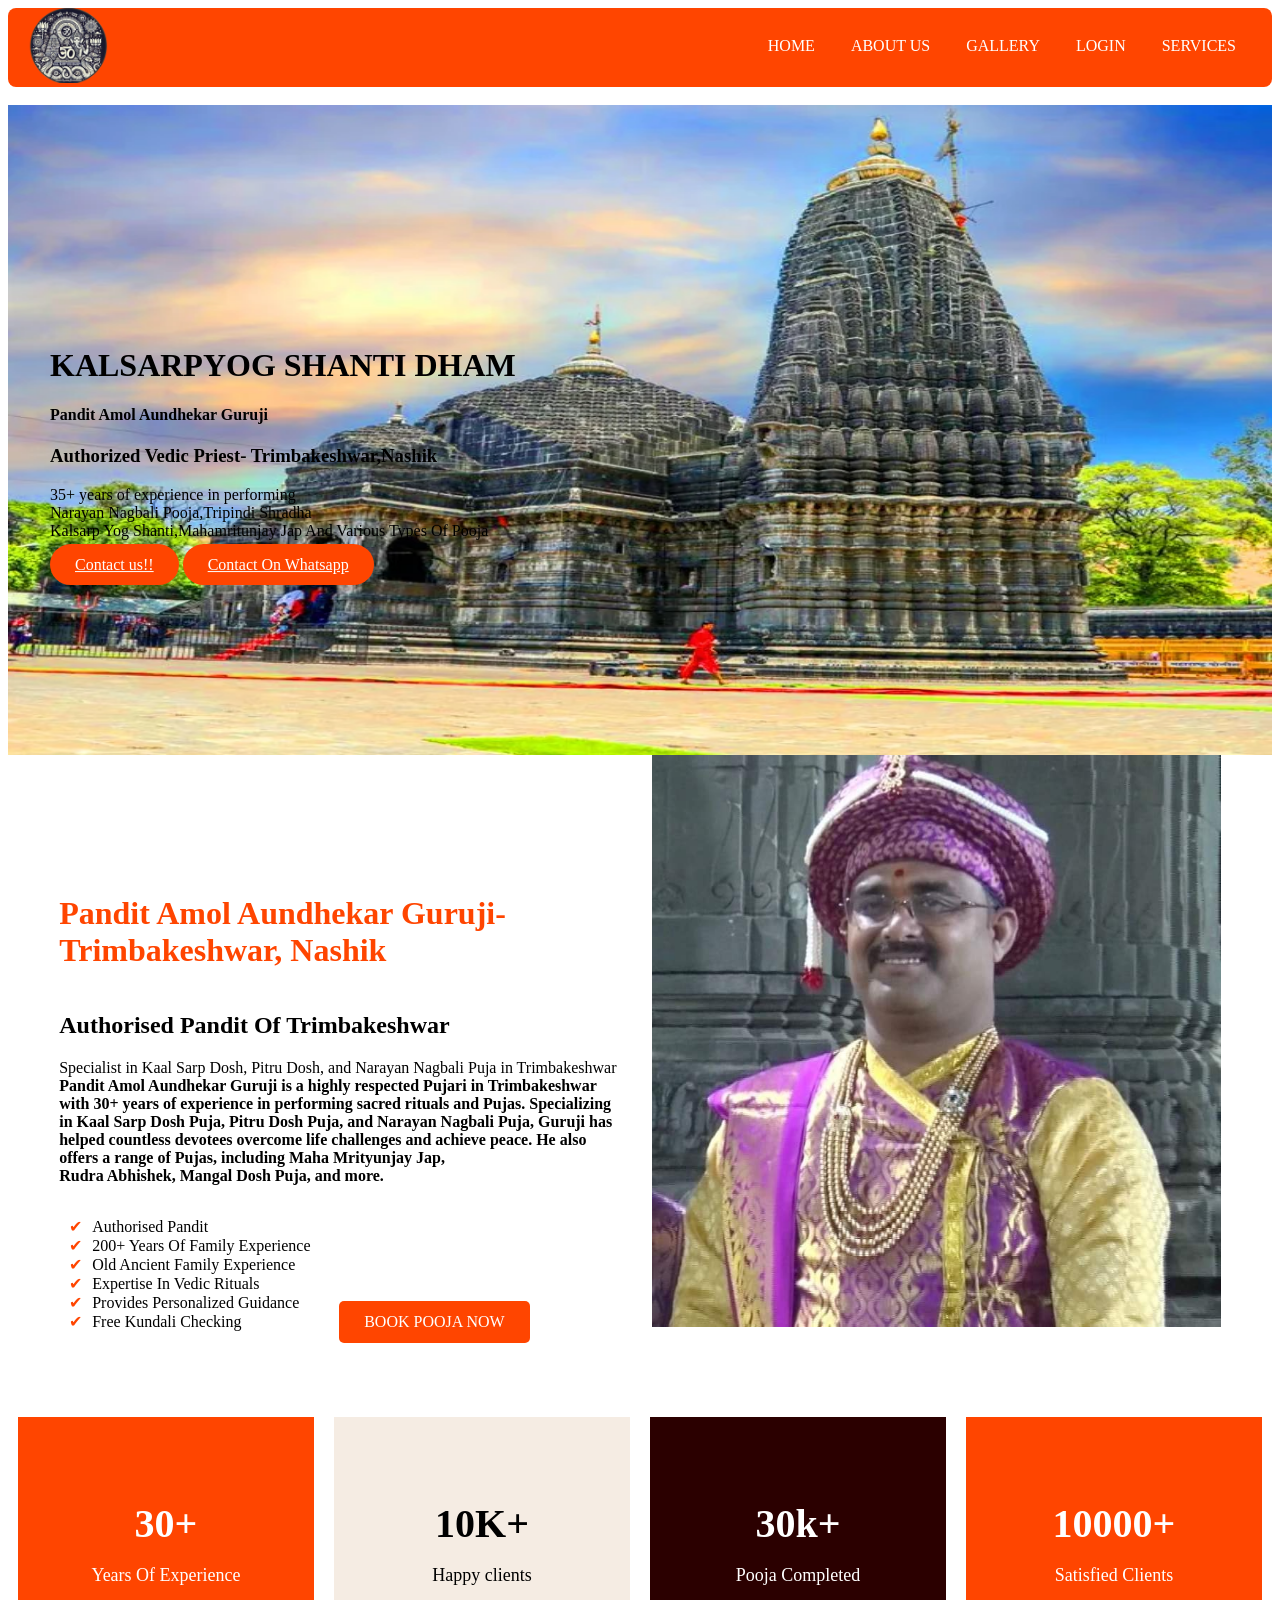
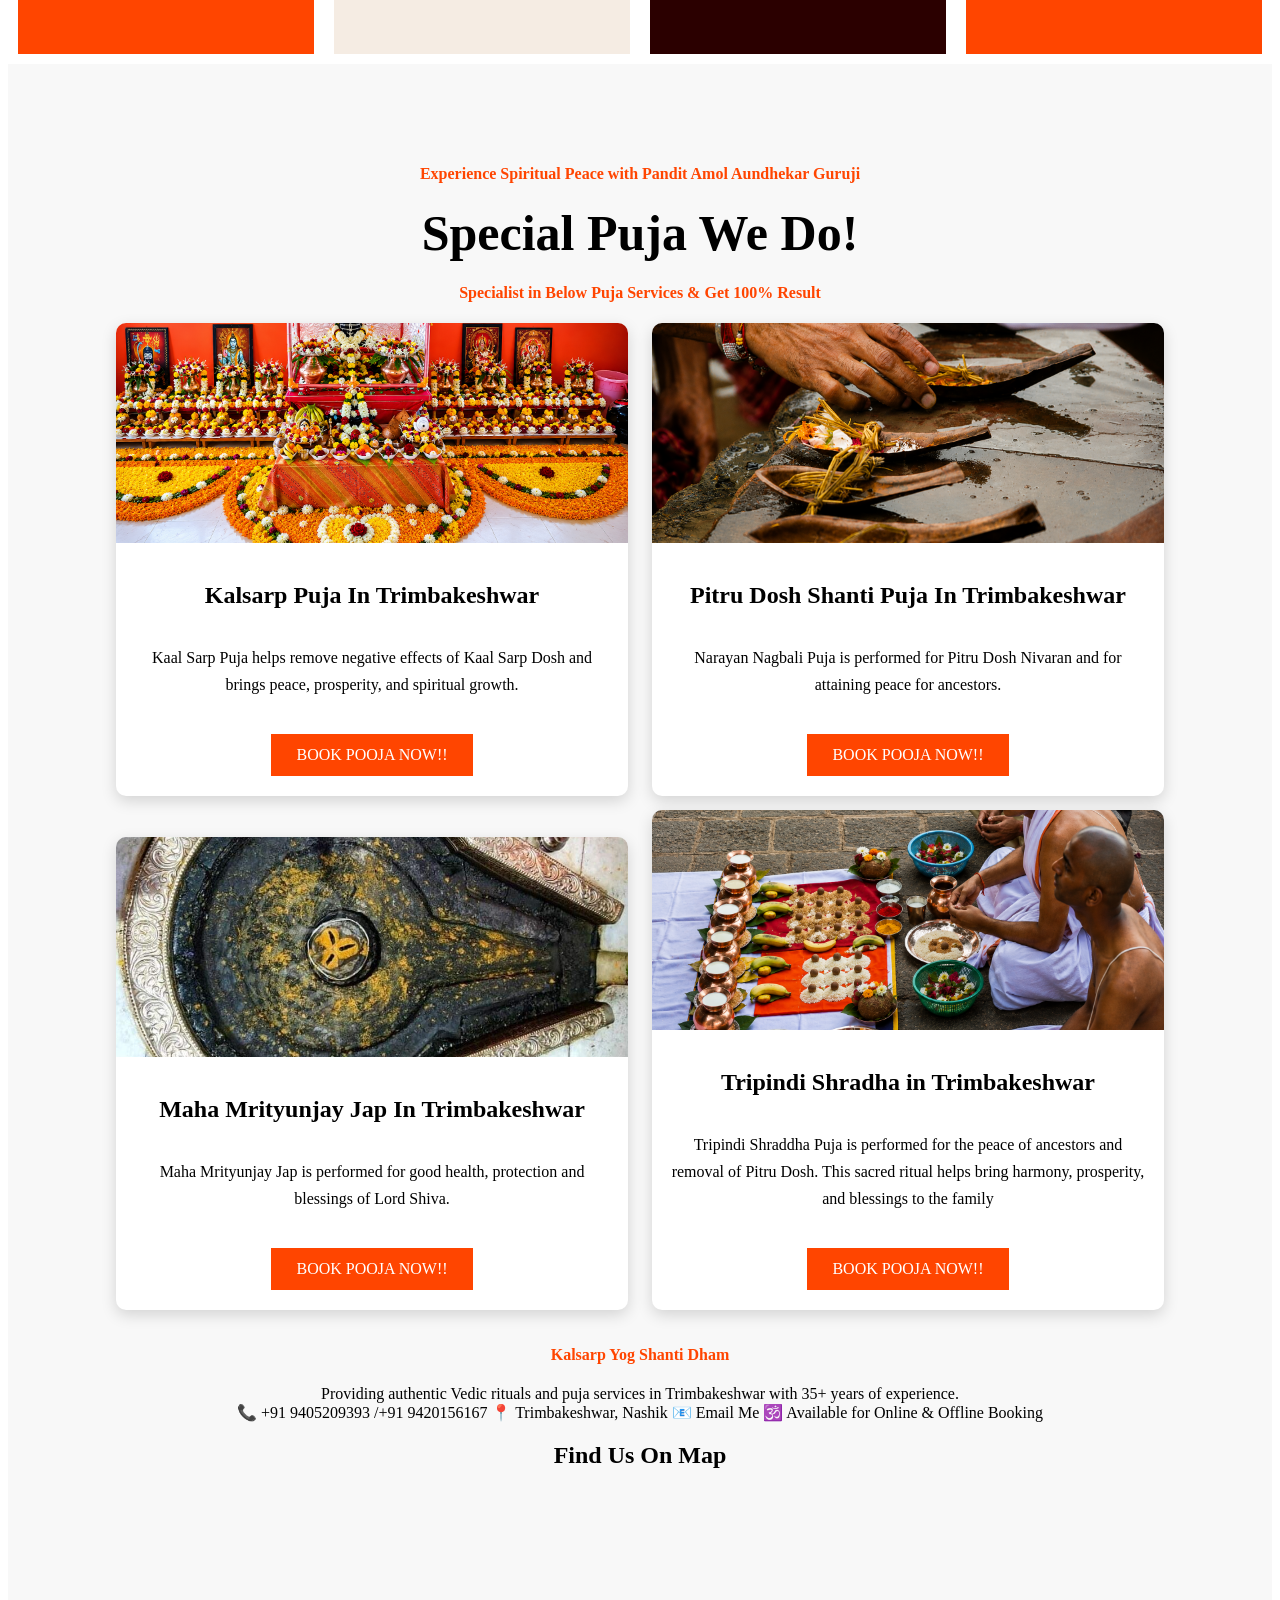
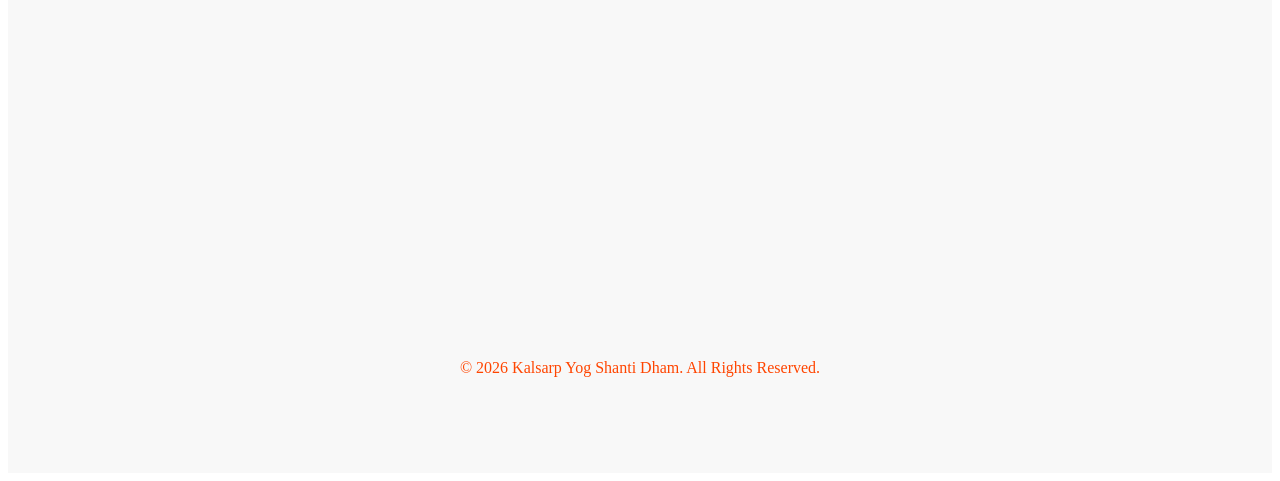
<file: index.html>
<!DOCTYPE html>
<html lang="en">
<head>
    <meta charset="UTF-8">
    <meta name="viewport" content="width=device-width, initial-scale=1.0">
    <title>KALSARPYOG SHANTI DHAM</title> 
    <link rel="stylesheet" href="style.css">
 </head>
<body>
    <header>
        <nav class="navbar">
            <img src="Logo.png" alt="Logo" width="80">

            <ul>
                <li><a href="#">HOME</a></li>
                <li><a href="ABOUT US.html">ABOUT US</a></li>
                <li><a href="GALLERY.html">GALLERY</a></li>
                <li><a href="LOGIN.html">LOGIN</a></li>
                <li><a href="SERVICES.html">SERVICES</a></li>
            </ul>
        </nav>
    </header>
    <br>
    <div class="temple">
        <img src="TEMPLE.jpeg" alt="temple 1">
        <div class="text">
            <h1>KALSARPYOG SHANTI DHAM</h1>
            <h4>Pandit Amol Aundhekar Guruji </h4>
            <h3>Authorized Vedic Priest- Trimbakeshwar,Nashik</h3>
            <p>
                35+ years of experience in performing<br>
                Narayan Nagbali Pooja,Tripindi Shradha <br>
                Kalsarp Yog Shanti,Mahamritunjay Jap And Various Types Of Pooja<br>
                       </p>
                       <a href="tel:+919405209393" class="button">Contact us!!</a>
                       <a href="https://wa.me/message/ULJY2UXXEUXOB1" class="buttonb">Contact On Whatsapp</a> 

                           </div>
                           </div>

    <section class="about">
        <div class="aboutparent">
        <div class="abouttext">
            <h4 class="recent">Pandit Amol Aundhekar Guruji-Trimbakeshwar, Nashik</h4>
            <h2 class="ever">Authorised Pandit Of Trimbakeshwar</h2>
            <p class="des">
                Specialist in Kaal Sarp Dosh, Pitru Dosh, and Narayan Nagbali Puja in Trimbakeshwar
                <br>
              <b>  Pandit Amol Aundhekar Guruji is a highly respected Pujari in Trimbakeshwar with 30+ years of experience in performing sacred rituals and Pujas.
                 Specializing in Kaal Sarp Dosh Puja, Pitru Dosh Puja, and Narayan Nagbali Puja, Guruji has helped countless devotees overcome life challenges and achieve peace.
                 He also offers a range of Pujas, including Maha Mrityunjay Jap,<br>
                  Rudra Abhishek, Mangal Dosh Puja, and more.</b>
                 </p>
                 <div class="checklist">
                    <ul>
                        <li>Authorised Pandit</li>
                        <li>200+ Years Of Family Experience</li>
                        <li>Old Ancient Family Experience</li>
                        <li>Expertise In Vedic Rituals</li>
                        <li>Provides Personalized Guidance </li>
                        <li>Free Kundali Checking</li>
                    </ul>
                 </div>
                         
                 <a href="https://wa.me/message/ULJY2UXXEUXOB1" class="book-btn">BOOK POOJA NOW</a>
        </div>
        <div class="aboutimg">
            <img src="FB_IMG_1710611113801.jpg" width="100%">
        </div>
    
    <section class="stats">
        <div class="box box1">
            <h2>30+</h2>
            <p>Years Of Experience</p>
        </div>
<div class="box box2">
    <h2>10K+</h2>
    <p>Happy clients</p>
</div>
<div class="box box3">
    <h2>30k+</h2>
    <p>Pooja Completed</p>
 </div>
 <div class="box box4">
    <h2>10000+</h2>
    <p>Satisfied Clients</p>
 </div>
    </section>
    
       <section class="services">

    <h4>Experience Spiritual Peace with Pandit Amol Aundhekar Guruji</h4>
    <h1>Special Puja We Do!</h1>
    <h4>Specialist in Below Puja Services & Get 100% Result</h4>

    <!--<div class="service-container">-->

        <div class="card">
            <img src="kalsarp.png" alt="Kalsarp Puja">

            <h2>Kalsarp Puja In Trimbakeshwar</h2>

            <p>
                Kaal Sarp Puja helps remove negative effects of Kaal Sarp Dosh
                and brings peace, prosperity, and spiritual growth.
            </p>

            <a href="https://wa.me/message/ULJY2UXXEUXOB1" class="service-btn">
                BOOK POOJA NOW!!
            </a>
        </div>

        <div class="card">
            <img src="pitrudosh.png" alt="Pitru Dosh">

            <h2>Pitru Dosh Shanti Puja In Trimbakeshwar</h2>

            <p>
                Narayan Nagbali Puja is performed for Pitru Dosh Nivaran
                and for attaining peace for ancestors.
            </p>

            <a href="https://wa.me/message/ULJY2UXXEUXOB1" class="service-btn">
                BOOK POOJA NOW!!
            </a>
        </div>

        <div class="card">
            <img src="lING.jpg" alt="Maha Mrityunjay">

            <h2>Maha Mrityunjay Jap In Trimbakeshwar</h2>

            <p>
                Maha Mrityunjay Jap is performed for good health,
                protection and blessings of Lord Shiva.
            </p>

            <a href="https://wa.me/message/ULJY2UXXEUXOB1" class="service-btn">
                BOOK POOJA NOW!!
            </a>
        </div>

        <div class="card">
            <img src="tripindi.png" alt="Maha Mrityunjay">

            <h2>Tripindi Shradha in Trimbakeshwar</h2>

            <p>
             Tripindi Shraddha Puja is performed for the peace of ancestors and removal of
Pitru Dosh. This sacred ritual helps bring harmony, prosperity, and blessings
to the family
            </p>

            <a href="https://wa.me/message/ULJY2UXXEUXOB1" class="service-btn">
                BOOK POOJA NOW!!
            </a>
        </div>
        <footer>
            <h4>Kalsarp Yog Shanti Dham</h4>
            <p>
                Providing authentic Vedic rituals and puja services in
Trimbakeshwar with 35+ years of experience. <br>
📞 +91 9405209393 /+91 9420156167

📍 Trimbakeshwar, Nashik

<a href="mailto:aglokhande92@yahoo.in" class="mail" > 📧 Email Me</a>

🕉️ Available for Online & Offline Booking
            </p>
<section class="map-section">

    <h2>Find Us On Map</h2>

<iframe src="https://www.google.com/maps/embed?pb=!1m18!1m12!1m3!1d3750.721025843983!2d73.524757!3d19.9361575!2m3!1f0!2f0!3f0!3m2!1i1024!2i768!4f13.1!3m3!1m2!1s0x3bdd8b332a9b11d7%3A0x40bb24ed9cc49f64!2sAmol%20Aundhekar!5e0!3m2!1sen!2sin!4v1782194739629!5m2!1sen!2sin" width="100%" height="450px" style="border:0;" allowfullscreen="" loading="lazy" referrerpolicy="no-referrer-when-downgrade"></iframe>
<p class="copyright">
    © 2026 Kalsarp Yog Shanti Dham. All Rights Reserved.
</p>
</section>
        </footer>

</section>
            </div>
        </div>
    </section>
</body>
</file>
<file: style.css>
.navbar {
                background-color:orangered;
                border-radius: 8px;
                align-items: center;
                padding: 0 20px;
                gap: 40px;
            }
            .navbar.logo{
                height: 50px;
                width: auto;
                border-radius: 50px;
                padding: 2px 2px;
                align-items:right;
            }
            .navbar ul {
    display: inline-block;
    width: 90%;
    float: right;
    text-align: right;
}
            .navbar li{
                list-style: none;
                margin: 13px 0;
                text-align: right;
                display: inline-block;
            }
            .navbar li a{
                padding: 6px 16px;
                text-decoration: none;
                color: white;
                text-align: right;
            }
            .temple img{
                width: 100%;
                height: 650px;
                display: block;
                border: black;
            }
            .text{
                position: absolute;
                top: 50%;
                left: 50px;
                transform: translateY(-50%);
                color: black;
            }
            .button{
                background-color: orangered;
                color: white;
                padding: 12px 25px;
                border-radius: 25px;
            }
            .buttonb{
                background-color:orangered;
                color: white;
                padding:12px 25px;
                border-radius: 25px;
                text-align: right;
            }
            .aboutparent div{
                width: 45%;
                margin: 10px;
                display:inline-block;
                margin-top: 0px;
                
            }
            .recent{
                color: orangered;
                font-size: 32px;
            };
            .ever{
                font-size: 42px;
             }
             .aboutparent{
                text-align: center;
             }
             .abouttext{
                text-align: left;
             }
             .checklist{
                margin-top: 25px;
             }
             .checklist ul{
                list-style: none;
                padding: 0;
             }
             .checklist ul li::before{
                content:"✔";
                color: orangered;
                margin-right: 10px;
             }        
             .book-btn{
                display: inline-block;
                background: orangered;
                color: white;
                padding: 12px 25px;
                text-decoration: none;
                border-radius: 5px;
                margin-top: 20px;
             }
             .stats{
                display: flex;
                grid-template-columns: repeat(4,1fr);
                margin-top: 50px;
             }
             .box{
               flex: 1;
                text-align: center;
                padding: 50px 20px;
             }
             .box h2{
                font-size: 40px;
                margin-bottom: 10px;
             }
             .box p{
                font-size: 18px;
             }
             .box1{
                background: orangered;
                color: white;
             }
             .box2{
                background:#f5ece3;
                color: black;
                size: 50px;
             }
             .box3{
                background: #2b0000;
                color: white;
             }
             .box4{
                background:orangered;
                color: white;
             }
.services{
    padding:80px 5%;
    background:#f8f8f8;
}

.services h4{
    text-align:center;
    color:orangered;
}

.services h1{
    text-align:center;
    font-size:50px;
    margin:15px 0;
}

.service-container{
    display:flex;
    /*justify-content:center;*/
    gap:10px;
}

.card{
    width:33.33%;
    background:white;
    border-radius:10px;
    overflow:hidden;
    box-shadow:0 5px 15px rgba(0,0,0,0.15);
    
}

.card img{
    width:100%;
    height:220px;
    object-fit:cover;
}

.card h2{
    padding:15px;
}

.card p{
    padding:0 15px 20px;
    line-height:1.7;
}

.service-btn{
    display:inline-block;
    margin:0 15px 20px;
    padding:12px 25px;
    background:orangered;
    color:white;
    text-decoration:none;
    border: radius 5px;
}
.mail{
    text-decoration: none;
    color: black ;
}
.copyright{
    color:orangered;
}
</file>
